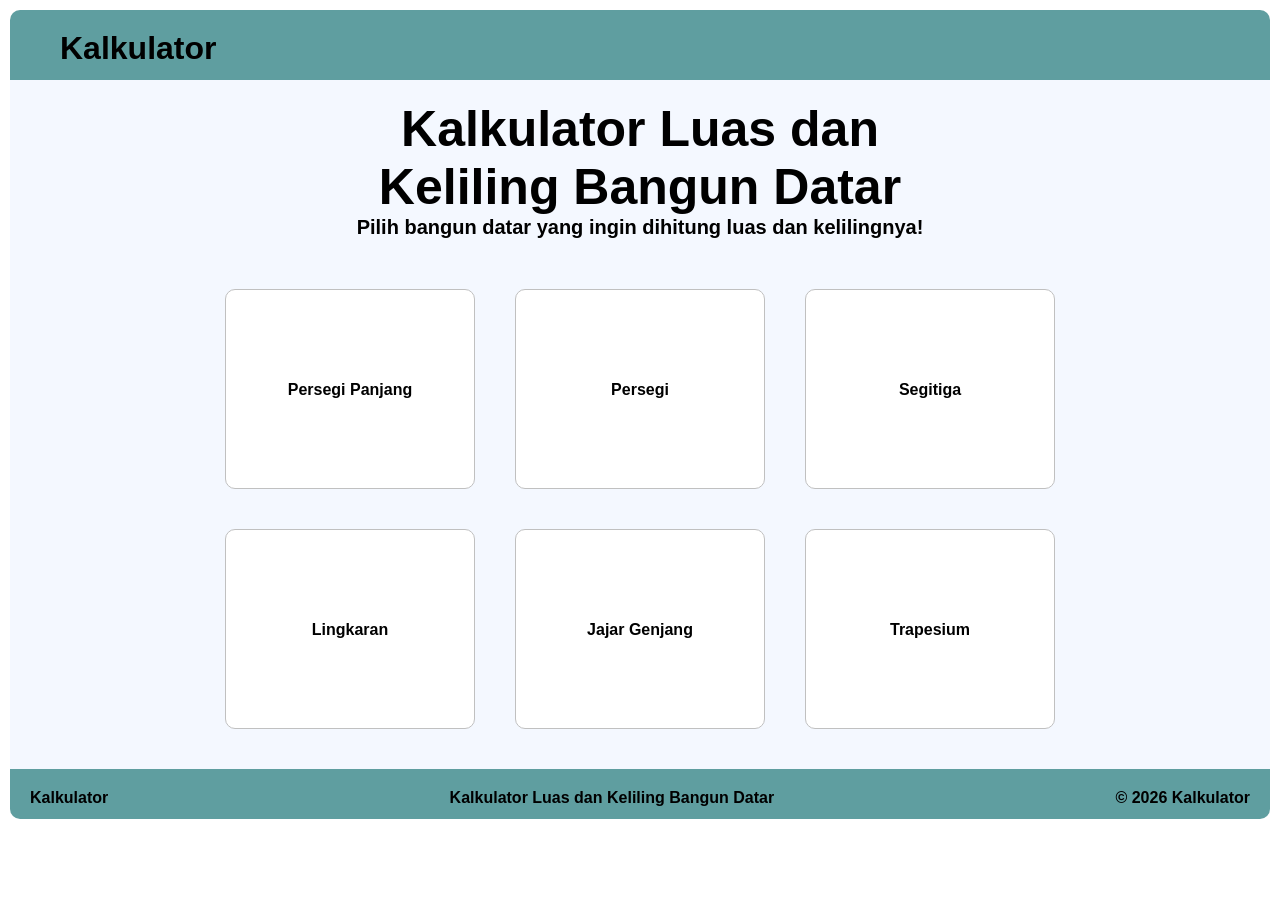
<file: index.html>
<!DOCTYPE html>
<html> 
<head>
    <title>Kalkulator</title> 
    <link rel="stylesheet" href="style.css">
</head>

<body>
    <div id="header">
        <h1>Kalkulator</h1>
    </div>

    <div id="isi">
        <h1>Kalkulator Luas dan </h1>
        <h1>Keliling Bangun Datar</h1>
        <p>Pilih bangun datar yang ingin dihitung luas dan kelilingnya!</p>
    
        <div id="shape">

            <div class="row">
            <a class="shapes" href="persegipanjang.html">Persegi Panjang</a>
            <a class="shapes" href="persegi.html">Persegi</a>
            <a class="shapes" href="segitiga.html">Segitiga</a>
            </div>
            
            <div class="row">
            <a class="shapes" href="lingkaran.html">Lingkaran</a>
            <a class="shapes" href="jajargenjang.html">Jajar Genjang</a>
            <a class="shapes" href="trapesium.html">Trapesium</a>
            </div>

        </div>

    </div>

    <footer>
    
    <div id="kiri">
        <p>Kalkulator</p>
    </div>

    <div id="tengah">
        <p>Kalkulator Luas dan Keliling Bangun Datar</p>
    </div>

    <div id="kanan">
    <p>&copy; 2026 Kalkulator</p>
    </div>
    
    </footer>
</body>
</html>
</file>
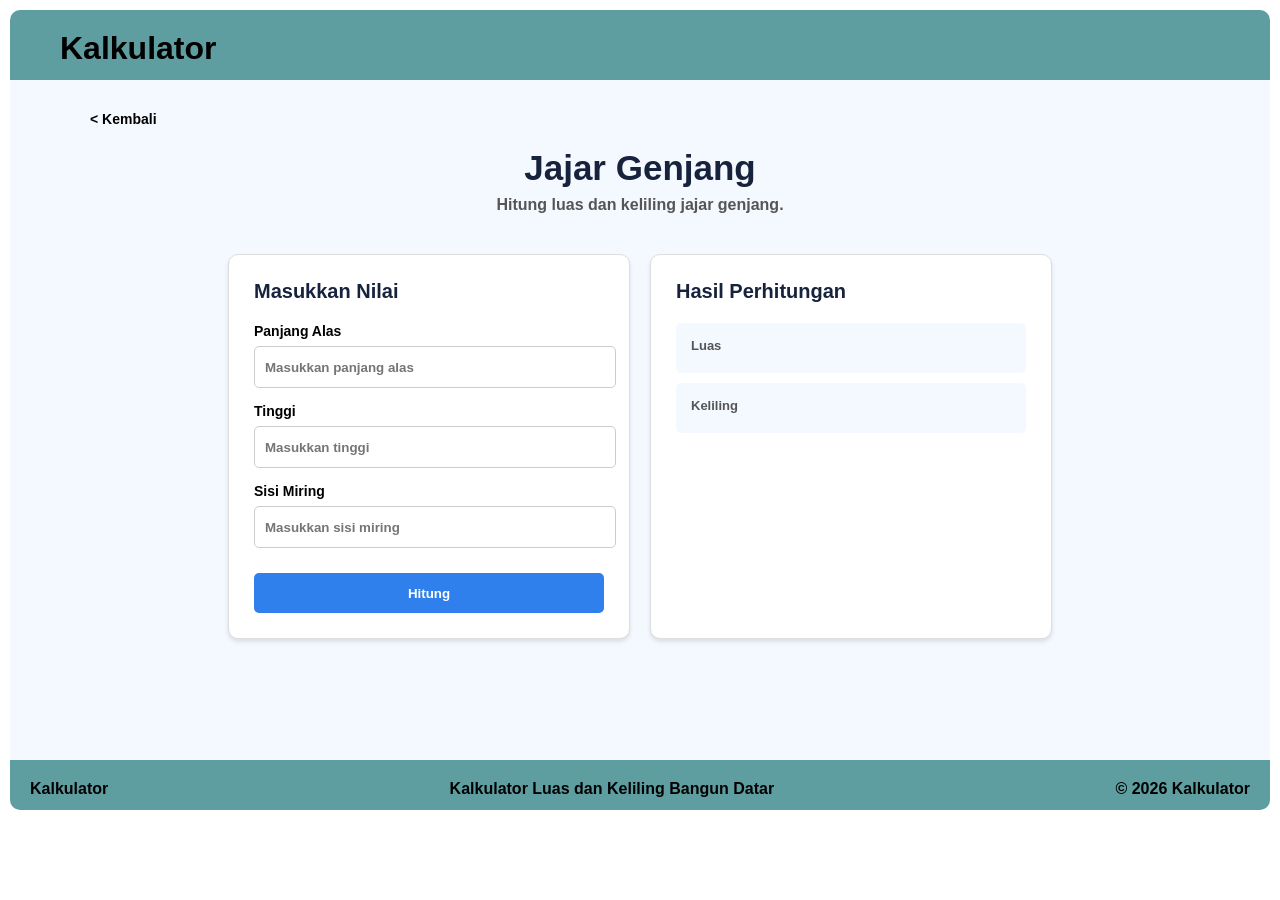
<file: jajargenjang.html>
<!DOCTYPE html>
<html>
<head>
    <title>Kalkulator Jajar Genjang</title>
    <link rel="stylesheet" href="style.css">
</head>

<body>
    <div id="header">
        <h1>Kalkulator</h1>
    </div>

    <div class="halaman">
        <a class="kembali" href="index.html"> < Kembali</a>
        <h1>Jajar Genjang</h1>
        <p>Hitung luas dan keliling jajar genjang.</p>

        <div class="kalkulator">
            <div class="input">
                <h2>Masukkan Nilai</h2>

                <label>Panjang Alas</label>
                <input type="number" id="alas" placeholder="Masukkan panjang alas">

                <label>Tinggi</label>
                <input type="number" id="tinggi" placeholder="Masukkan tinggi">

                <label>Sisi Miring</label>
                <input type="number" id="sisiMiring" placeholder="Masukkan sisi miring">

                <button id="hitung">Hitung</button>
            </div>

            <div class="hasil">
                <h2>Hasil Perhitungan</h2>

                <div class="hasils">
                    <p>Luas</p>
                    <h2 id="hasilLuas"></h2>
                </div>

                <div class="hasils">
                    <p>Keliling</p>
                    <h2 id="hasilKeliling"></h2>
                </div>

            </div>
        </div>
    </div>

    <footer>
        <div id="kiri"><p>Kalkulator</p></div>
        <div id="tengah"><p>Kalkulator Luas dan Keliling Bangun Datar</p></div>
        <div id="kanan"><p>&copy; 2026 Kalkulator</p></div>
    </footer>

    <script src="script.js"></script>
</body>
</html>
</file>
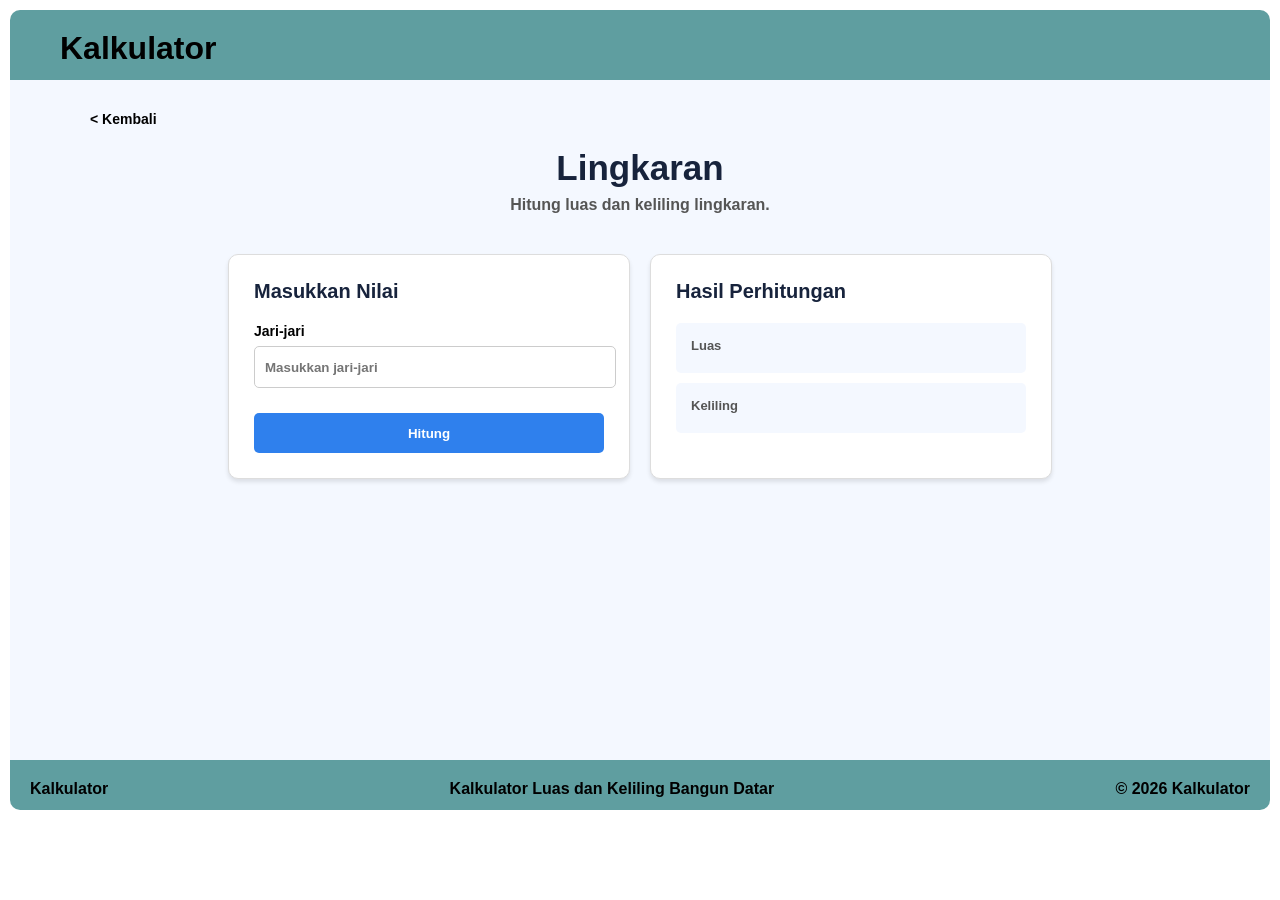
<file: lingkaran.html>
<!DOCTYPE html>
<html>
<head>
    <title>Kalkulator Lingkaran</title>
    <link rel="stylesheet" href="style.css">
</head>

<body>
    <div id="header">
        <h1>Kalkulator</h1>
    </div>

    <div class="halaman">
        <a class="kembali" href="index.html"> < Kembali</a>
        <h1>Lingkaran</h1>
        <p>Hitung luas dan keliling lingkaran.</p>

        <div class="kalkulator">
            <div class="input">
                <h2>Masukkan Nilai</h2>

                <label>Jari-jari</label>
                <input type="number" id="jariJari" placeholder="Masukkan jari-jari">

                <button id="hitung">Hitung</button>
            </div>

            <div class="hasil">
                <h2>Hasil Perhitungan</h2>

                <div class="hasils">
                    <p>Luas</p>
                    <h2 id="hasilLuas"></h2>
                </div>

                <div class="hasils">
                    <p>Keliling</p>
                    <h2 id="hasilKeliling"></h2>
                </div>

            </div>
        </div>
    </div>

    <footer>
        <div id="kiri"><p>Kalkulator</p></div>
        <div id="tengah"><p>Kalkulator Luas dan Keliling Bangun Datar</p></div>
        <div id="kanan"><p>&copy; 2026 Kalkulator</p></div>
    </footer>

    <script src="script.js"></script>
</body>
</html>
</file>
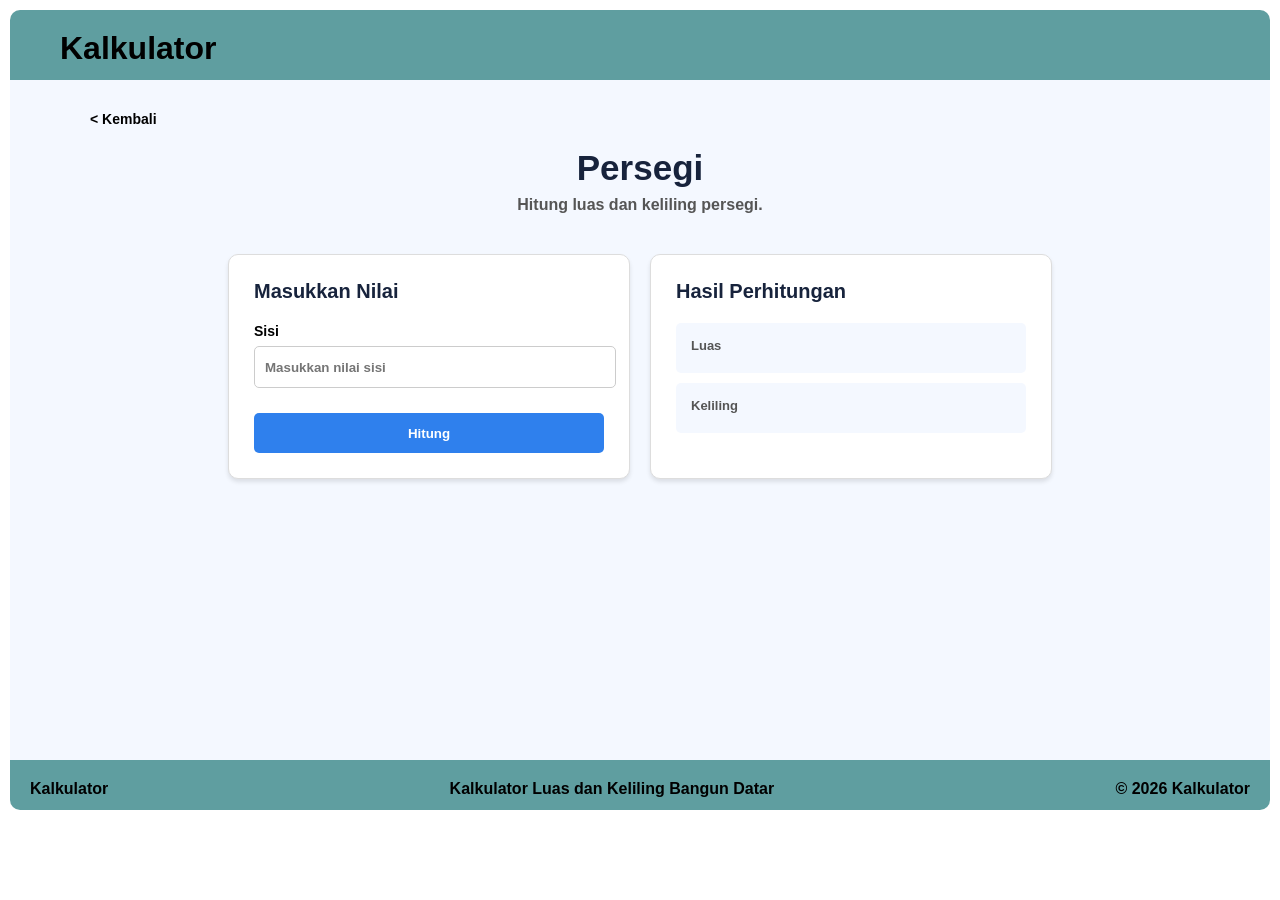
<file: persegi.html>
<!DOCTYPE html>
<html>
<head>
    <title>Kalkulator Persegi</title>
    <link rel="stylesheet" href="style.css">
</head>

<body>
    <div id="header">
        <h1>Kalkulator</h1>

    </div>

    <div class="halaman">
        <a class="kembali" href="index.html"> < Kembali</a>
        <h1>Persegi</h1>
        <p>Hitung luas dan keliling persegi.</p>

        <div class="kalkulator">
            <div class="input">
                <h2>Masukkan Nilai</h2>

                <label for="sisi">Sisi</label>
                <input type="number" id="sisi" placeholder="Masukkan nilai sisi">

                <button id="hitung">Hitung</button>
            </div>

            <div class="hasil">
                <h2>Hasil Perhitungan</h2>

                <div class="hasils">
                    <p>Luas</p>
                    <h2 id="hasilLuas"></h2>
                </div>

                <div class="hasils">
                    <p>Keliling</p>
                    <h2 id="hasilKeliling"></h2>
                </div>

            </div>
        </div>
    </div>

    <footer>
        <div id="kiri"><p>Kalkulator</p></div>
        <div id="tengah"><p>Kalkulator Luas dan Keliling Bangun Datar</p></div>
        <div id="kanan"><p>&copy; 2026 Kalkulator</p></div>
    </footer>

    <script src="script.js"></script>
</body>
</html>
</file>
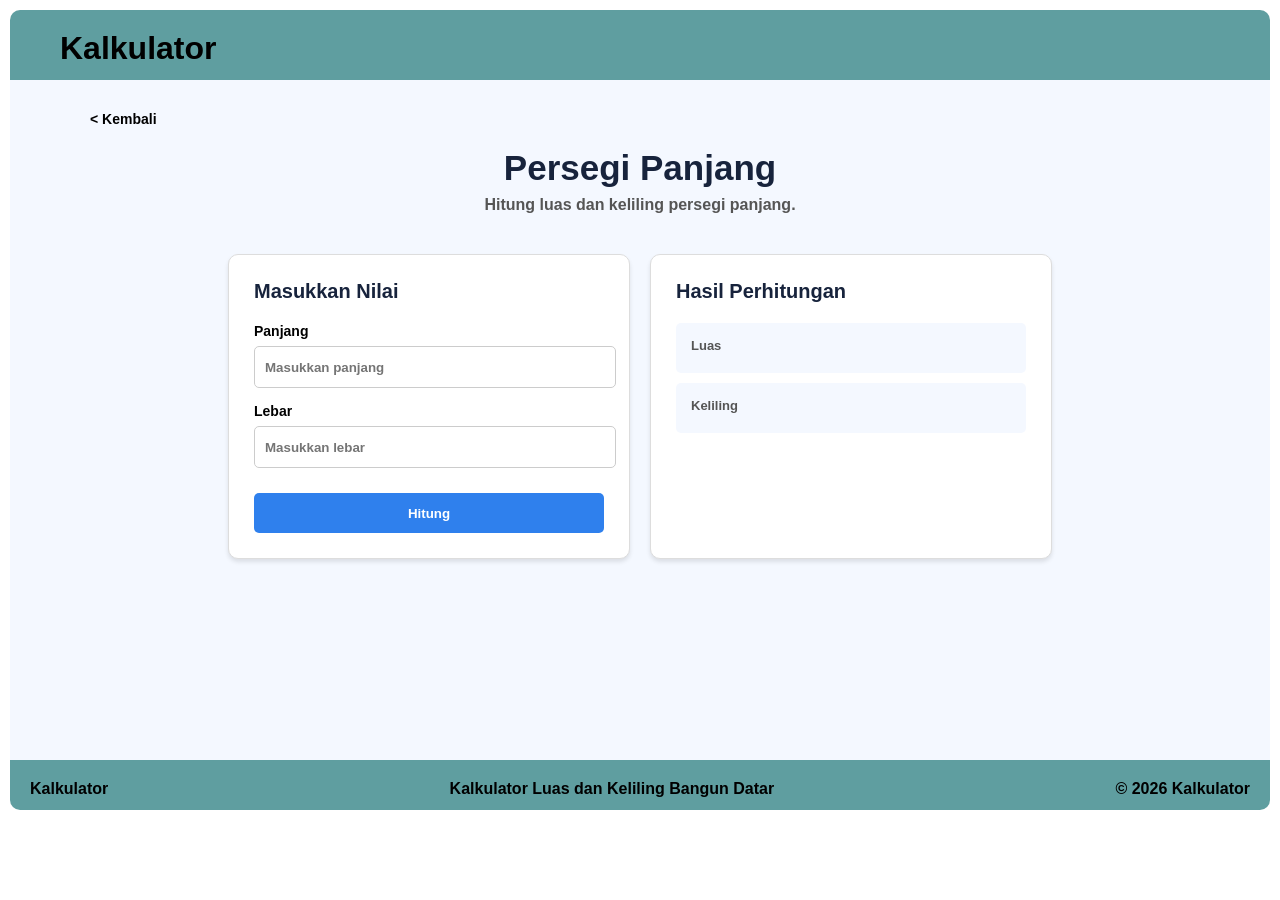
<file: persegipanjang.html>
<!DOCTYPE html>
<html>
<head>
    <title>Kalkulator Persegi Panjang</title>
    <link rel="stylesheet" href="style.css">
</head>

<body>
    <div id="header">
        <h1>Kalkulator</h1>

    </div>

    <div class="halaman">
        <a class="kembali" href="index.html"> < Kembali</a>
        <h1>Persegi Panjang</h1>
        <p>Hitung luas dan keliling persegi panjang.</p>

        <div class="kalkulator">
            <div class="input">
                <h2>Masukkan Nilai</h2>

                <label>Panjang</label>
                <input type="number" id="panjang" placeholder="Masukkan panjang">

                <label>Lebar</label>
                <input type="number" id="lebar" placeholder="Masukkan lebar">

                <button id="hitung">Hitung</button>
            </div>

            <div class="hasil">
                <h2>Hasil Perhitungan</h2>

                <div class="hasils">
                    <p>Luas</p>
                    <h2 id="hasilLuas"></h2>
                </div>

                <div class="hasils">
                    <p>Keliling</p>
                    <h2 id="hasilKeliling"></h2>
                </div>

            </div>
        </div>
    </div>

    <footer>
        <div id="kiri"><p>Kalkulator</p></div>
        <div id="tengah"><p>Kalkulator Luas dan Keliling Bangun Datar</p></div>
        <div id="kanan"><p>&copy; 2026 Kalkulator</p></div>
    </footer>

    <script src="script.js"></script>
</body>
</html>
</file>
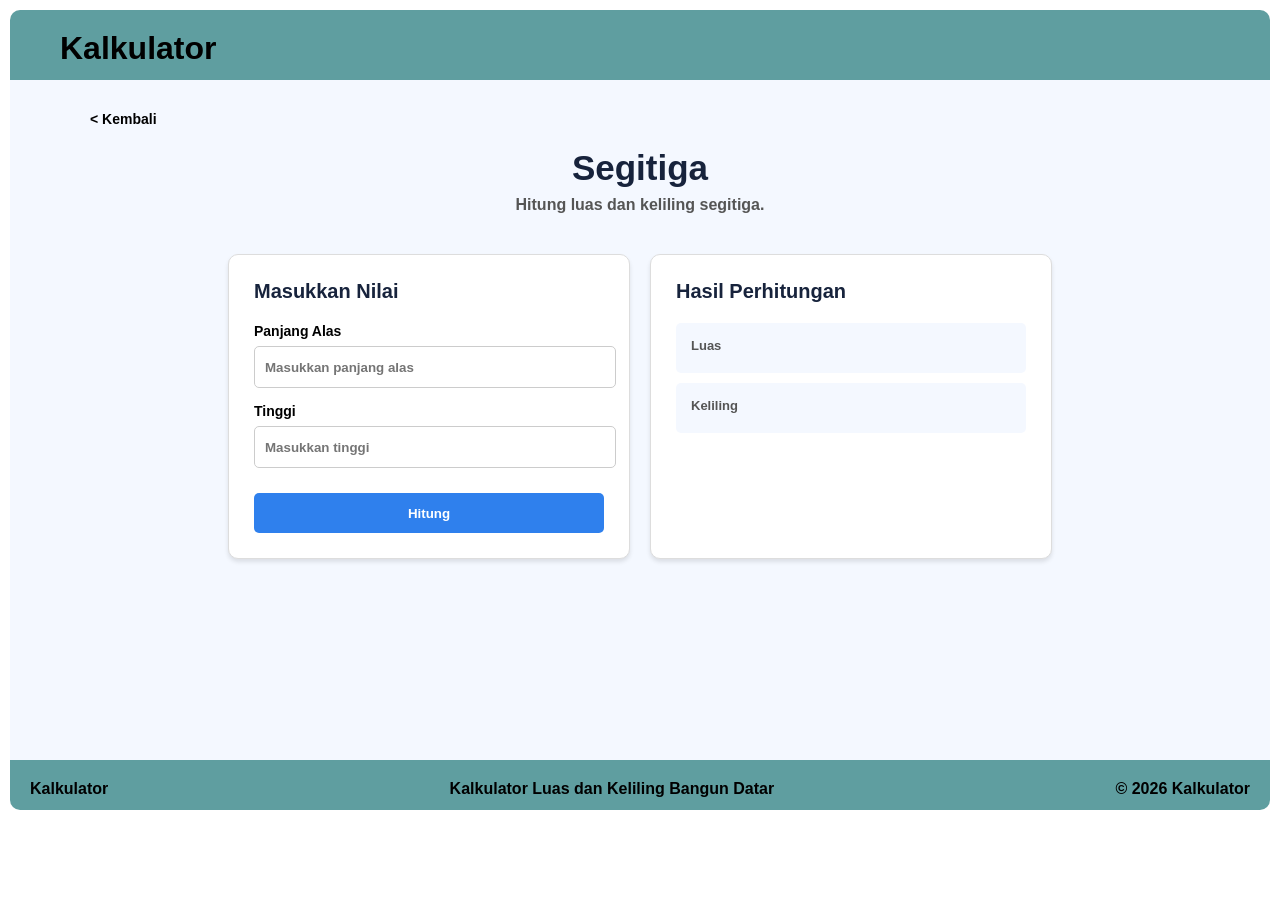
<file: segitiga.html>
<!DOCTYPE html>
<html>
<head>
    <title>Kalkulator Segitiga</title>
    <link rel="stylesheet" href="style.css">
</head>

<body>
    <div id="header">
        <h1>Kalkulator</h1>

    </div>

    <div class="halaman">
        <a class="kembali" href="index.html"> < Kembali</a>
        <h1>Segitiga</h1>
        <p>Hitung luas dan keliling segitiga.</p>

        <div class="kalkulator">
            <div class="input">
                <h2>Masukkan Nilai</h2>

                <label>Panjang Alas</label>
                <input type="number" id="panjang" placeholder="Masukkan panjang alas">

                <label>Tinggi</label>
                <input type="number" id="tinggi" placeholder="Masukkan tinggi">

                <button id="hitung">Hitung</button>
            </div>

            <div class="hasil">
                <h2>Hasil Perhitungan</h2>

                <div class="hasils">
                    <p>Luas</p>
                    <h2 id="hasilLuas"></h2>
                </div>

                <div class="hasils">
                    <p>Keliling</p>
                    <h2 id="hasilKeliling"></h2>
                </div>

            </div>
        </div>
    </div>

    <footer>
        <div id="kiri"><p>Kalkulator</p></div>
        <div id="tengah"><p>Kalkulator Luas dan Keliling Bangun Datar</p></div>
        <div id="kanan"><p>&copy; 2026 Kalkulator</p></div>
    </footer>

    <script src="script.js"></script>
</body>
</html>
</file>
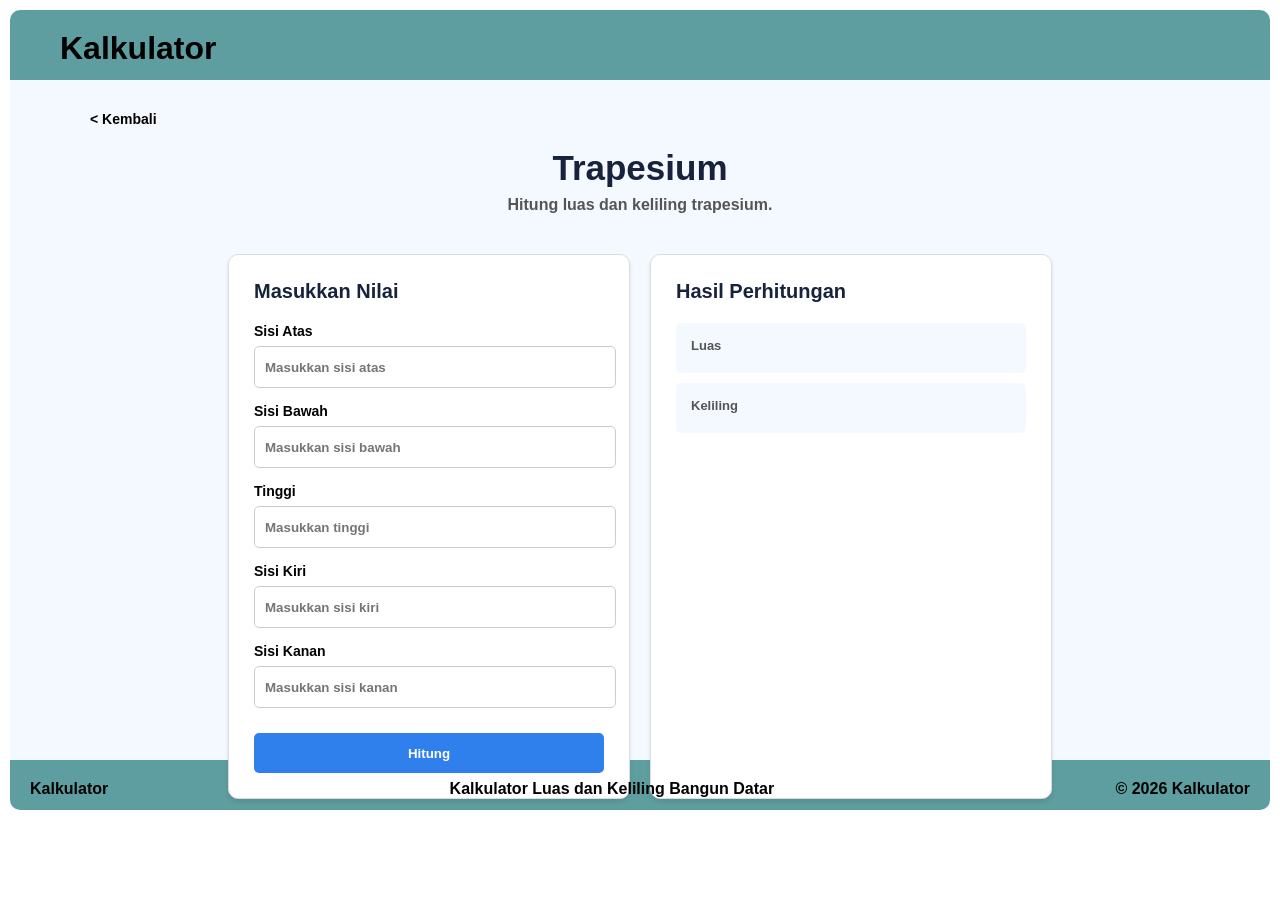
<file: trapesium.html>
<!DOCTYPE html>
<html>
<head>
    <title>Kalkulator Trapesium</title>
    <link rel="stylesheet" href="style.css">
</head>

<body>
    <div id="header">
        <h1>Kalkulator</h1>
    </div>

    <div class="halaman trapesium">
        <a class="kembali" href="index.html"> < Kembali</a>
        <h1>Trapesium</h1>
        <p>Hitung luas dan keliling trapesium.</p>

        <div class="kalkulator">
            <div class="input">
                <h2>Masukkan Nilai</h2>

                <label>Sisi Atas</label>
                <input type="number" id="sisiAtas" placeholder="Masukkan sisi atas">

                <label>Sisi Bawah</label>
                <input type="number" id="sisiBawah" placeholder="Masukkan sisi bawah">

                <label>Tinggi</label>
                <input type="number" id="tinggi" placeholder="Masukkan tinggi">

                <label>Sisi Kiri</label>
                <input type="number" id="sisiKiri" placeholder="Masukkan sisi kiri">

                <label>Sisi Kanan</label>
                <input type="number" id="sisiKanan" placeholder="Masukkan sisi kanan">

                <button id="hitung">Hitung</button>
            </div>

            <div class="hasil">
                <h2>Hasil Perhitungan</h2>

                <div class="hasils">
                    <p>Luas</p>
                    <h2 id="hasilLuas"></h2>
                </div>

                <div class="hasils">
                    <p>Keliling</p>
                    <h2 id="hasilKeliling"></h2>
                </div>

            </div>
        </div>
    </div>

    <footer>
        <div id="kiri"><p>Kalkulator</p></div>
        <div id="tengah"><p>Kalkulator Luas dan Keliling Bangun Datar</p></div>
        <div id="kanan"><p>&copy; 2026 Kalkulator</p></div>
    </footer>

    <script src="script.js"></script>
</body>
</html>
</file>
<file: style.css>
/* halaman mainny */
* {margin: 0;padding: 0; font-family: sans-serif; font-weight: bold;}

body {margin: 10px;}
#header { background-color: cadetblue; overflow: auto; border-radius: 10px 10px 0 0 ; height: 70px;}

#header h1 {float: left; margin-left: 50px; font-family: sans-serif; margin-top: 20px;}


#isi {background-color: #f4f8ff; padding-top: 20px; padding-bottom:20px;}
#isi h1 {text-align: center; font-size: 50px;}
#isi p {text-align: center; font-size: 20px;}

#isi #shape {margin-top: 30px;}
#isi #shape .row {justify-content: center; display: flex;}
#isi #shape .shapes {width: 250px; height: 200px; background-color: white; box-sizing: border-box; border: 1px solid silver; margin: 20px; border-radius: 10px; text-align: center; }
#isi #shape a.shapes {display: block; color: inherit; text-decoration: none; line-height: 200px;}

footer {background-color: cadetblue; border-radius: 0 0 10px 10px; height: 50px; display: flex; justify-content: space-between; }
#kiri, #tengah, #kanan {margin: 20px;}
#kiri {text-align: left;}
#tengah {text-align: center;}
#kanan {text-align: right;}

/* Halaman Kalkulatornya */
.halaman {background-color: #f4f8ff; padding: 30px 80px 50px 80px; height: 600px;}
.halaman .kembali {text-decoration: none; color: #2f80ed; font-size: 14px;}
.halaman > h1 {text-align: center; color: #17233c; font-size: 35px; margin-top: 20px;}
.halaman > p {text-align: center; color: #555555; margin-top: 8px;}

.kalkulator {display: flex; justify-content: center; margin-top: 30px;}
.input, .hasil {width: 350px; background-color: white; border: 1px solid #dddddd; border-radius: 10px; margin: 10px; padding: 25px; box-shadow: 0 3px 4px rgba(0,0,0,0.1);}

.input h2, .hasil > h2 {font-size: 20px; color: #17233c; margin-bottom: 20px;}

.input label {display: block; margin-top: 15px; margin-bottom: 7px; font-size: 14px; font-weight: bold;}
.input input {width: 100%; height: 40px; border: 1px solid #cccccc; border-radius: 5px; padding-left: 10px;}

.input button {width: 100%; height: 40px; background-color: #2f80ed; color: white; border: none; border-radius: 5px; margin-top: 25px; font-weight: bold;}
.input button:hover {background-color: #1d6fd1;}

.hasils {background-color: #f4f8ff; border-radius: 5px; padding: 15px; margin-top: 10px;}
.hasils p {font-size: 13px; color: #555555;}
.hasils h2 {color: #2f80ed; margin-top: 5px;}

.halaman .kembali {font-size: 14px; text-decoration: none; font-weight: bold; font-family: sans-serif; color: black;}
</file>
